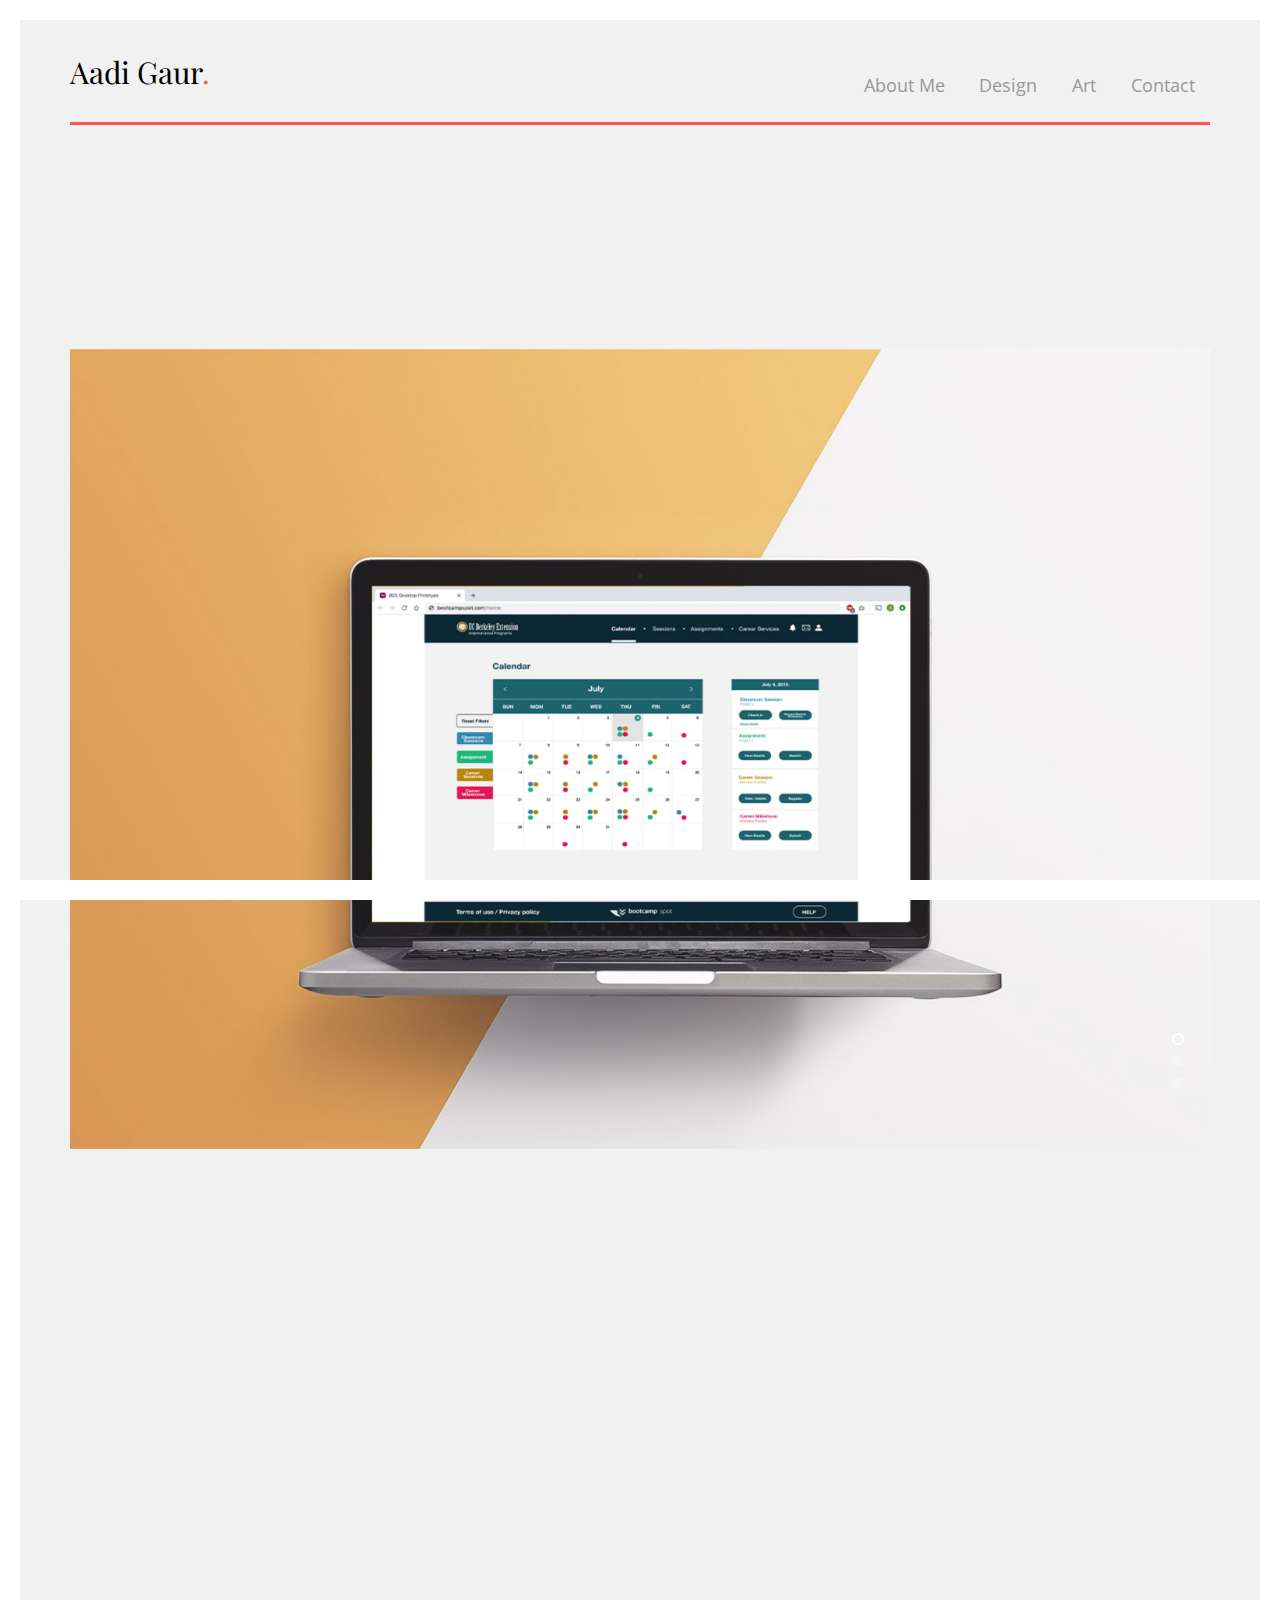
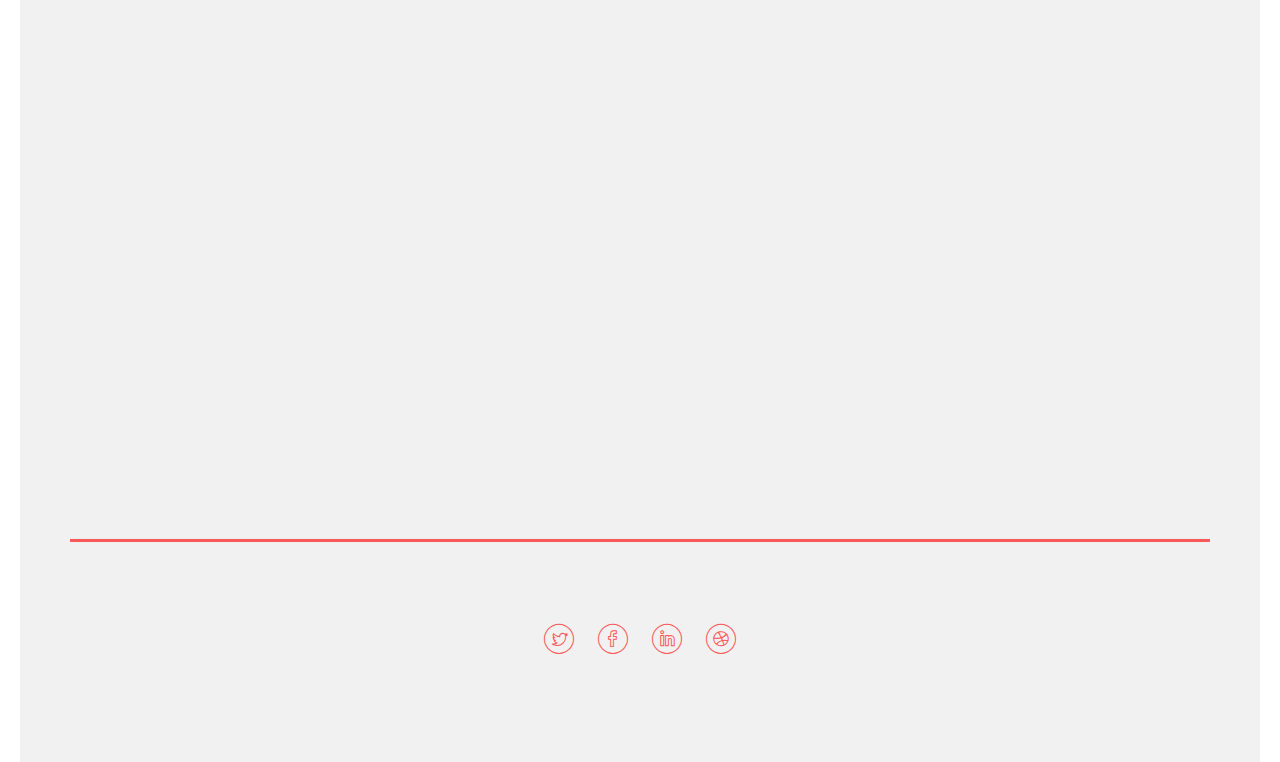
<file: index.html>
<!DOCTYPE HTML>
<html>
	<head>
	<meta charset="utf-8">
	<meta http-equiv="X-UA-Compatible" content="IE=edge">
	<title>Aadi Gaur</title>



  	<!-- Facebook and Twitter integration -->
	<meta property="og:title" content=""/>
	<meta property="og:image" content=""/>
	<meta property="og:url" content=""/>
	<meta property="og:site_name" content=""/>
	<meta property="og:description" content=""/>
	<meta name="twitter:title" content="" />
	<meta name="twitter:image" content="" />
	<meta name="twitter:url" content="" />
	<meta name="twitter:card" content="" />

	<link href="https://fonts.googleapis.com/css?family=Open+Sans|Playfair+Display" rel="stylesheet">
	
	<!-- Animate.css -->
	<link rel="stylesheet" href="css/animate.css">
	<!-- Icomoon Icon Fonts-->
	<link rel="stylesheet" href="css/icomoon.css">
	<!-- Bootstrap  -->
	<link rel="stylesheet" href="css/bootstrap.css">

	<!-- Flexslider  -->
	<link rel="stylesheet" href="css/flexslider.css">

	<!-- Theme style  -->
	<link rel="stylesheet" href="css/style.css">

	<!-- Modernizr JS -->
	<script src="js/modernizr-2.6.2.min.js"></script>
	<!-- FOR IE9 below -->
	<!--[if lt IE 9]>
	<script src="js/respond.min.js"></script>
	<![endif]-->

	</head>
	<body>
		
	<div class="fh5co-loader"></div>
	
	<div id="page">
	<nav class="fh5co-nav" role="navigation">
		<div class="container">
			<div class="top-menu">
				<div class="row">
					<div class="col-sm-2">
						<div id="fh5co-logo"><a href="index.html"> Aadi Gaur<span>.</span></a></div>
					</div>
					<div class="col-sm-10 text-right menu-1">
						<ul>
							<li><a href="#">About Me</a></li>
							<li class="has-dropdown"><a href="#">Design</a>
								<ul class="dropdown">
									<li><a href="single.html">Bootcampspot</a></li>
									<li><a href="#">JustLearn</a></li>
									<li><a href="#">Wander</a></li>
									<li><a href="#">Almanac</a></li>
								</ul>
							</li>
							<li class="has-dropdown"><a href="#">Art</a>
								<ul class="dropdown">
									<li><a href="#">Photography</a></li>
									<li><a href="#">Paintings</a></li>
									<li><a href="#">Installations</a></li>
								</ul>
							</li>
							<li><a href="contact.html">Contact</a></li>

						</ul>
					</div>
					<div class="col-md-12 ">
							<div class="block_1"></div> <hr />
						</div>
				</div>
				
			</div>
		</div>

	</nav>
	<div class="container">
		<div id="fh5co-intro">
			<div class="row animate-box">
				<div class="text-center">
					<h2>  Art &amp; Design. </h2>
				</div>
			</div>
		</div>
		<aside id="fh5co-hero">
			<div class="flexslider">
				<ul class="slides">
			   	<li style="background-image: url(images/BCSmockup.jpg);">
			   		<div class="overlay"></div>
			   		<div class="container-fluid">
			   			<div class="row">
				   			<div class="col-md-6 col-xs-8 col-md-offset-1 slider-text">
				   				<div class="slider-text-inner">
				   					<h1><a href="#">Bootcampspot Redesign</a></h1>
										<h2><a href="https://docs.google.com/presentation/d/1BzuN_a8VWPshOJ6kkffMKC19wnbD497MJ1AArWHCSnc/edit?usp=sharing" target="_blank">A UX & Product Design Casestudy</a></h2>
				   				</div>
				   			</div>
				   		</div>
			   		</div>
			   	</li>
			   	<li style="background-image: url(images/Justlearnmockup.jpg);">
			   		<div class="overlay"></div>
			   		<div class="container-fluid">
			   			<div class="row">
				   			<div class="col-md-6 col-xs-8 col-md-offset-1 slider-text">
				   				<div class="slider-text-inner">
				   					<h1><a href="#">JustLearn</a></h1>
										<h2> <a href="#" target="_blank">Designing For Ed-Tech</a></h2>
				   				</div>
				   			</div>
				   		</div>
			   		</div>
			   	</li>
			   	<li style="background-image: url(images/Almanaciphonemockup.jpg);">
			   		<div class="overlay"></div>
			   		<div class="container-fluid">
			   			<div class="row">
				   			<div class="col-md-6 col-xs-8 col-md-offset-1 slider-text">
				   				<div class="slider-text-inner">
				   					<h1><a href="#">Alamanac</a></h1>
									   <h2> <a href="https://drive.google.com/file/d/1tpIsqV2Mc-qP11MjLuv9_zhuo0jzW4GK/view?usp=sharing" target="_blank">Designing An A.R. Experience</a></h2>
									</div>
				   			</div>
				   		</div>
			   		</div>
			   	</li>
			   	
			  	</ul>
		  	</div>
		</aside>
		<div id="fh5co-portfolio">
			<div class="row nopadding">
				<div class="col-md-6 padding-right">
					<div class="row">
						<div class="col-md-12 animate-box">
							<a href="single.html" class="portfolio-grid">
								<img src="images/BCSmockup.jpg" class="img-responsive" alt="Free HTML5 Bootstrap Template by FreeHTML5.co">
								<div class="desc">
									<h3>Bootcampspot Redesign</h3>
									<span>A UX & Product Design Casestudy</span>
								</div>
							</a>
						</div>
						<div class="col-md-12 animate-box">

							<a href="#" class="portfolio-grid">
								<img src="images/Justlearnmockup.jpg" class="img-responsive" alt="Free HTML5 Bootstrap Template by FreeHTML5.co">
								<div class="desc">
									<h3>JustLearn Web App</h3>
									<span>Designing For Ed-Tech</span>
								</div>
							</a>
						</div>
						
						
					</div>
				</div>

				<div class="col-md-6 padding-left">
					<div class="row">
						<div class="col-md-12 animate-box">
							<a href="#" class="portfolio-grid">
								<img src="images/Wandermockup.jpg" class="img-responsive" alt="Free HTML5 Bootstrap Template by FreeHTML5.co">
								<div class="desc">
									<h3>Wander</h3>
									<span>Designing A Travel App</span>
								</div>
							</a>
						</div>
						<div class="col-md-12 animate-box">
								<a href="#" class="portfolio-grid">
									<img src="images/Almanaciphonemockup.jpg" class="img-responsive" alt="Free HTML5 Bootstrap Template by FreeHTML5.co">
									<div class="desc">
										<h3>Almanac</h3>
										<span>Designing An A.R. Experience</span>
									</div>
								</a>
						</div>
						

					</div>
				</div>
			</div>
		</div>
	</div><!-- END container -->

	<div class="container">
		<footer id="fh5co-footer" role="contentinfo">
			<div class="row">
				<div class="col-md-12 ">
						<div class="block_1"></div> <hr />
					</div>
				

			</div>

			<div class="row copyright">
				<div class="col-md-12 text-center">
					<p>
						<ul class="fh5co-social-icons">
							<li><a href="#"><i class="icon-twitter"></i></a></li>
							<li><a href="#"><i class="icon-facebook"></i></a></li>
							<li><a href="#"><i class="icon-linkedin"></i></a></li>
							<li><a href="#"><i class="icon-dribbble"></i></a></li>
						</ul>
					</p>
				</div>
			</div>
		</footer>
	</div><!-- END container -->
	</div>

	<div class="gototop js-top">
		<a href="#" class="js-gotop"><i class="icon-arrow-up2"></i></a>
	</div>
	
	<!-- jQuery -->
	<script src="js/jquery.min.js"></script>
	<!-- jQuery Easing -->
	<script src="js/jquery.easing.1.3.js"></script>
	<!-- Bootstrap -->
	<script src="js/bootstrap.min.js"></script>
	<!-- Waypoints -->
	<script src="js/jquery.waypoints.min.js"></script>
	<!-- Flexslider -->
	<script src="js/jquery.flexslider-min.js"></script>
	<!-- Sticky Kit -->
	<script src="js/sticky-kit.min.js"></script>
	<!-- Main -->
	<script src="js/main.js"></script>

	</body>
</html>
</file>
<file: css/icomoon.css>
@font-face {
  font-family: 'icomoon';
  src:  url('fonts/icomoon.eot?5j2n32');
  src:  url('fonts/icomoon.eot?5j2n32#iefix') format('embedded-opentype'),
    url('fonts/icomoon.ttf?5j2n32') format('truetype'),
    url('fonts/icomoon.woff?5j2n32') format('woff'),
    url('fonts/icomoon.svg?5j2n32#icomoon') format('svg');
  font-weight: normal;
  font-style: normal;
}

[class^="icon-"], [class*=" icon-"] {
  /* use !important to prevent issues with browser extensions that change fonts */
  font-family: 'icomoon' !important;
  speak: none;
  font-style: normal;
  font-weight: normal;
  font-variant: normal;
  text-transform: none;
  line-height: 1;

  /* Better Font Rendering =========== */
  -webkit-font-smoothing: antialiased;
  -moz-osx-font-smoothing: grayscale;
}

.icon-eye2:before {
  content: "\e064";
}
.icon-paper-clip:before {
  content: "\e065";
}
.icon-mail5:before {
  content: "\e066";
}
.icon-toggle:before {
  content: "\e067";
}
.icon-layout:before {
  content: "\e068";
}
.icon-link2:before {
  content: "\e069";
}
.icon-bell2:before {
  content: "\e06a";
}
.icon-lock3:before {
  content: "\e06b";
}
.icon-unlock:before {
  content: "\e06c";
}
.icon-ribbon2:before {
  content: "\e06d";
}
.icon-image2:before {
  content: "\e06e";
}
.icon-signal:before {
  content: "\e06f";
}
.icon-target3:before {
  content: "\e070";
}
.icon-clipboard3:before {
  content: "\e071";
}
.icon-clock3:before {
  content: "\e072";
}
.icon-watch:before {
  content: "\e073";
}
.icon-air-play:before {
  content: "\e074";
}
.icon-camera3:before {
  content: "\e075";
}
.icon-video2:before {
  content: "\e076";
}
.icon-disc:before {
  content: "\e077";
}
.icon-printer3:before {
  content: "\e078";
}
.icon-monitor:before {
  content: "\e079";
}
.icon-server:before {
  content: "\e07a";
}
.icon-cog2:before {
  content: "\e07b";
}
.icon-heart3:before {
  content: "\e07c";
}
.icon-paragraph:before {
  content: "\e07d";
}
.icon-align-justify:before {
  content: "\e07e";
}
.icon-align-left:before {
  content: "\e07f";
}
.icon-align-center:before {
  content: "\e080";
}
.icon-align-right:before {
  content: "\e081";
}
.icon-book2:before {
  content: "\e082";
}
.icon-layers2:before {
  content: "\e083";
}
.icon-stack2:before {
  content: "\e084";
}
.icon-stack-2:before {
  content: "\e085";
}
.icon-paper:before {
  content: "\e086";
}
.icon-paper-stack:before {
  content: "\e087";
}
.icon-search3:before {
  content: "\e088";
}
.icon-zoom-in2:before {
  content: "\e089";
}
.icon-zoom-out2:before {
  content: "\e08a";
}
.icon-reply2:before {
  content: "\e08b";
}
.icon-circle-plus:before {
  content: "\e08c";
}
.icon-circle-minus:before {
  content: "\e08d";
}
.icon-circle-check:before {
  content: "\e08e";
}
.icon-circle-cross:before {
  content: "\e08f";
}
.icon-square-plus:before {
  content: "\e090";
}
.icon-square-minus:before {
  content: "\e091";
}
.icon-square-check:before {
  content: "\e092";
}
.icon-square-cross:before {
  content: "\e093";
}
.icon-microphone:before {
  content: "\e094";
}
.icon-record:before {
  content: "\e095";
}
.icon-skip-back:before {
  content: "\e096";
}
.icon-rewind:before {
  content: "\e097";
}
.icon-play4:before {
  content: "\e098";
}
.icon-pause3:before {
  content: "\e099";
}
.icon-stop3:before {
  content: "\e09a";
}
.icon-fast-forward:before {
  content: "\e09b";
}
.icon-skip-forward:before {
  content: "\e09c";
}
.icon-shuffle2:before {
  content: "\e09d";
}
.icon-repeat:before {
  content: "\e09e";
}
.icon-folder2:before {
  content: "\e09f";
}
.icon-umbrella:before {
  content: "\e0a0";
}
.icon-moon:before {
  content: "\e0a1";
}
.icon-thermometer:before {
  content: "\e0a2";
}
.icon-drop:before {
  content: "\e0a3";
}
.icon-sun2:before {
  content: "\e0a4";
}
.icon-cloud3:before {
  content: "\e0a5";
}
.icon-cloud-upload2:before {
  content: "\e0a6";
}
.icon-cloud-download2:before {
  content: "\e0a7";
}
.icon-upload4:before {
  content: "\e0a8";
}
.icon-download4:before {
  content: "\e0a9";
}
.icon-location3:before {
  content: "\e0aa";
}
.icon-location-2:before {
  content: "\e0ab";
}
.icon-map3:before {
  content: "\e0ac";
}
.icon-battery:before {
  content: "\e0ad";
}
.icon-head:before {
  content: "\e0ae";
}
.icon-briefcase3:before {
  content: "\e0af";
}
.icon-speech-bubble:before {
  content: "\e0b0";
}
.icon-anchor2:before {
  content: "\e0b1";
}
.icon-globe2:before {
  content: "\e0b2";
}
.icon-box:before {
  content: "\e0b3";
}
.icon-reload:before {
  content: "\e0b4";
}
.icon-share3:before {
  content: "\e0b5";
}
.icon-marquee:before {
  content: "\e0b6";
}
.icon-marquee-plus:before {
  content: "\e0b7";
}
.icon-marquee-minus:before {
  content: "\e0b8";
}
.icon-tag:before {
  content: "\e0b9";
}
.icon-power2:before {
  content: "\e0ba";
}
.icon-command2:before {
  content: "\e0bb";
}
.icon-alt:before {
  content: "\e0bc";
}
.icon-esc:before {
  content: "\e0bd";
}
.icon-bar-graph:before {
  content: "\e0be";
}
.icon-bar-graph-2:before {
  content: "\e0bf";
}
.icon-pie-graph:before {
  content: "\e0c0";
}
.icon-star:before {
  content: "\e0c1";
}
.icon-arrow-left3:before {
  content: "\e0c2";
}
.icon-arrow-right3:before {
  content: "\e0c3";
}
.icon-arrow-up3:before {
  content: "\e0c4";
}
.icon-arrow-down3:before {
  content: "\e0c5";
}
.icon-volume:before {
  content: "\e0c6";
}
.icon-mute:before {
  content: "\e0c7";
}
.icon-content-right:before {
  content: "\e100";
}
.icon-content-left:before {
  content: "\e101";
}
.icon-grid2:before {
  content: "\e102";
}
.icon-grid-2:before {
  content: "\e103";
}
.icon-columns:before {
  content: "\e104";
}
.icon-loader:before {
  content: "\e105";
}
.icon-bag:before {
  content: "\e106";
}
.icon-ban:before {
  content: "\e107";
}
.icon-flag3:before {
  content: "\e108";
}
.icon-trash:before {
  content: "\e109";
}
.icon-expand2:before {
  content: "\e110";
}
.icon-contract:before {
  content: "\e111";
}
.icon-maximize:before {
  content: "\e112";
}
.icon-minimize:before {
  content: "\e113";
}
.icon-plus2:before {
  content: "\e114";
}
.icon-minus2:before {
  content: "\e115";
}
.icon-check:before {
  content: "\e116";
}
.icon-cross2:before {
  content: "\e117";
}
.icon-move:before {
  content: "\e118";
}
.icon-delete:before {
  content: "\e119";
}
.icon-menu5:before {
  content: "\e120";
}
.icon-archive:before {
  content: "\e121";
}
.icon-inbox:before {
  content: "\e122";
}
.icon-outbox:before {
  content: "\e123";
}
.icon-file:before {
  content: "\e124";
}
.icon-file-add:before {
  content: "\e125";
}
.icon-file-subtract:before {
  content: "\e126";
}
.icon-help:before {
  content: "\e127";
}
.icon-open:before {
  content: "\e128";
}
.icon-ellipsis:before {
  content: "\e129";
}
.icon-heart4:before {
  content: "\e900";
}
.icon-cloud4:before {
  content: "\e901";
}
.icon-star2:before {
  content: "\e902";
}
.icon-tv2:before {
  content: "\e903";
}
.icon-sound:before {
  content: "\e904";
}
.icon-video3:before {
  content: "\e905";
}
.icon-trash2:before {
  content: "\e906";
}
.icon-user2:before {
  content: "\e907";
}
.icon-key3:before {
  content: "\e908";
}
.icon-search4:before {
  content: "\e909";
}
.icon-settings:before {
  content: "\e90a";
}
.icon-camera4:before {
  content: "\e90b";
}
.icon-tag2:before {
  content: "\e90c";
}
.icon-lock4:before {
  content: "\e90d";
}
.icon-bulb:before {
  content: "\e90e";
}
.icon-pen2:before {
  content: "\e90f";
}
.icon-diamond:before {
  content: "\e910";
}
.icon-display2:before {
  content: "\e911";
}
.icon-location4:before {
  content: "\e912";
}
.icon-eye3:before {
  content: "\e913";
}
.icon-bubble3:before {
  content: "\e914";
}
.icon-stack3:before {
  content: "\e915";
}
.icon-cup:before {
  content: "\e916";
}
.icon-phone3:before {
  content: "\e917";
}
.icon-news:before {
  content: "\e918";
}
.icon-mail6:before {
  content: "\e919";
}
.icon-like:before {
  content: "\e91a";
}
.icon-photo:before {
  content: "\e91b";
}
.icon-note:before {
  content: "\e91c";
}
.icon-clock4:before {
  content: "\e91d";
}
.icon-paperplane:before {
  content: "\e91e";
}
.icon-params:before {
  content: "\e91f";
}
.icon-banknote:before {
  content: "\e920";
}
.icon-data:before {
  content: "\e921";
}
.icon-music2:before {
  content: "\e922";
}
.icon-megaphone2:before {
  content: "\e923";
}
.icon-study:before {
  content: "\e924";
}
.icon-lab2:before {
  content: "\e925";
}
.icon-food:before {
  content: "\e926";
}
.icon-t-shirt:before {
  content: "\e927";
}
.icon-fire2:before {
  content: "\e928";
}
.icon-clip:before {
  content: "\e929";
}
.icon-shop:before {
  content: "\e92a";
}
.icon-calendar3:before {
  content: "\e92b";
}
.icon-wallet2:before {
  content: "\e92c";
}
.icon-vynil:before {
  content: "\e92d";
}
.icon-truck2:before {
  content: "\e92e";
}
.icon-world:before {
  content: "\e92f";
}
.icon-mobile:before {
  content: "\e000";
}
.icon-laptop:before {
  content: "\e001";
}
.icon-desktop:before {
  content: "\e002";
}
.icon-tablet:before {
  content: "\e003";
}
.icon-phone:before {
  content: "\e004";
}
.icon-document:before {
  content: "\e005";
}
.icon-documents:before {
  content: "\e006";
}
.icon-search:before {
  content: "\e007";
}
.icon-clipboard:before {
  content: "\e008";
}
.icon-newspaper:before {
  content: "\e009";
}
.icon-notebook:before {
  content: "\e00a";
}
.icon-book-open:before {
  content: "\e00b";
}
.icon-browser:before {
  content: "\e00c";
}
.icon-calendar:before {
  content: "\e00d";
}
.icon-presentation:before {
  content: "\e00e";
}
.icon-picture:before {
  content: "\e00f";
}
.icon-pictures:before {
  content: "\e010";
}
.icon-video:before {
  content: "\e011";
}
.icon-camera:before {
  content: "\e012";
}
.icon-printer:before {
  content: "\e013";
}
.icon-toolbox:before {
  content: "\e014";
}
.icon-briefcase:before {
  content: "\e015";
}
.icon-wallet:before {
  content: "\e016";
}
.icon-gift:before {
  content: "\e017";
}
.icon-bargraph:before {
  content: "\e018";
}
.icon-grid:before {
  content: "\e019";
}
.icon-expand:before {
  content: "\e01a";
}
.icon-focus:before {
  content: "\e01b";
}
.icon-edit:before {
  content: "\e01c";
}
.icon-adjustments:before {
  content: "\e01d";
}
.icon-ribbon:before {
  content: "\e01e";
}
.icon-hourglass:before {
  content: "\e01f";
}
.icon-lock:before {
  content: "\e020";
}
.icon-megaphone:before {
  content: "\e021";
}
.icon-shield:before {
  content: "\e022";
}
.icon-trophy:before {
  content: "\e023";
}
.icon-flag:before {
  content: "\e024";
}
.icon-map:before {
  content: "\e025";
}
.icon-puzzle:before {
  content: "\e026";
}
.icon-basket:before {
  content: "\e027";
}
.icon-envelope:before {
  content: "\e028";
}
.icon-streetsign:before {
  content: "\e029";
}
.icon-telescope:before {
  content: "\e02a";
}
.icon-gears:before {
  content: "\e02b";
}
.icon-key:before {
  content: "\e02c";
}
.icon-paperclip:before {
  content: "\e02d";
}
.icon-attachment:before {
  content: "\e02e";
}
.icon-pricetags:before {
  content: "\e02f";
}
.icon-lightbulb:before {
  content: "\e030";
}
.icon-layers:before {
  content: "\e031";
}
.icon-pencil:before {
  content: "\e032";
}
.icon-tools:before {
  content: "\e033";
}
.icon-tools-2:before {
  content: "\e034";
}
.icon-scissors:before {
  content: "\e035";
}
.icon-paintbrush:before {
  content: "\e036";
}
.icon-magnifying-glass:before {
  content: "\e037";
}
.icon-circle-compass:before {
  content: "\e038";
}
.icon-linegraph:before {
  content: "\e039";
}
.icon-mic:before {
  content: "\e03a";
}
.icon-strategy:before {
  content: "\e03b";
}
.icon-beaker:before {
  content: "\e03c";
}
.icon-caution:before {
  content: "\e03d";
}
.icon-recycle:before {
  content: "\e03e";
}
.icon-anchor:before {
  content: "\e03f";
}
.icon-profile-male:before {
  content: "\e040";
}
.icon-profile-female:before {
  content: "\e041";
}
.icon-bike:before {
  content: "\e042";
}
.icon-wine:before {
  content: "\e043";
}
.icon-hotairballoon:before {
  content: "\e044";
}
.icon-globe:before {
  content: "\e045";
}
.icon-genius:before {
  content: "\e046";
}
.icon-map-pin:before {
  content: "\e047";
}
.icon-dial:before {
  content: "\e048";
}
.icon-chat:before {
  content: "\e049";
}
.icon-heart:before {
  content: "\e04a";
}
.icon-cloud:before {
  content: "\e04b";
}
.icon-upload:before {
  content: "\e04c";
}
.icon-download:before {
  content: "\e04d";
}
.icon-target:before {
  content: "\e04e";
}
.icon-hazardous:before {
  content: "\e04f";
}
.icon-piechart:before {
  content: "\e050";
}
.icon-speedometer:before {
  content: "\e051";
}
.icon-global:before {
  content: "\e052";
}
.icon-compass:before {
  content: "\e053";
}
.icon-lifesaver:before {
  content: "\e054";
}
.icon-clock:before {
  content: "\e055";
}
.icon-aperture:before {
  content: "\e056";
}
.icon-quote:before {
  content: "\e057";
}
.icon-scope:before {
  content: "\e058";
}
.icon-alarmclock:before {
  content: "\e059";
}
.icon-refresh:before {
  content: "\e05a";
}
.icon-happy:before {
  content: "\e05b";
}
.icon-sad:before {
  content: "\e05c";
}
.icon-facebook:before {
  content: "\e05d";
}
.icon-twitter:before {
  content: "\e05e";
}
.icon-googleplus:before {
  content: "\e05f";
}
.icon-rss:before {
  content: "\e060";
}
.icon-tumblr:before {
  content: "\e061";
}
.icon-linkedin:before {
  content: "\e062";
}
.icon-dribbble:before {
  content: "\e063";
}
.icon-home:before {
  content: "\e930";
}
.icon-home2:before {
  content: "\e931";
}
.icon-home3:before {
  content: "\e932";
}
.icon-office:before {
  content: "\e933";
}
.icon-newspaper2:before {
  content: "\e934";
}
.icon-pencil2:before {
  content: "\e935";
}
.icon-pencil22:before {
  content: "\e936";
}
.icon-quill:before {
  content: "\e937";
}
.icon-pen:before {
  content: "\e938";
}
.icon-blog:before {
  content: "\e939";
}
.icon-eyedropper:before {
  content: "\e93a";
}
.icon-droplet:before {
  content: "\e93b";
}
.icon-paint-format:before {
  content: "\e93c";
}
.icon-image:before {
  content: "\e93d";
}
.icon-images:before {
  content: "\e93e";
}
.icon-camera2:before {
  content: "\e93f";
}
.icon-headphones:before {
  content: "\e940";
}
.icon-music:before {
  content: "\e941";
}
.icon-play:before {
  content: "\e942";
}
.icon-film:before {
  content: "\e943";
}
.icon-video-camera:before {
  content: "\e944";
}
.icon-dice:before {
  content: "\e945";
}
.icon-pacman:before {
  content: "\e946";
}
.icon-spades:before {
  content: "\e947";
}
.icon-clubs:before {
  content: "\e948";
}
.icon-diamonds:before {
  content: "\e949";
}
.icon-bullhorn:before {
  content: "\e94a";
}
.icon-connection:before {
  content: "\e94b";
}
.icon-podcast:before {
  content: "\e94c";
}
.icon-feed:before {
  content: "\e94d";
}
.icon-mic2:before {
  content: "\e94e";
}
.icon-book:before {
  content: "\e94f";
}
.icon-books:before {
  content: "\e950";
}
.icon-library:before {
  content: "\e951";
}
.icon-file-text:before {
  content: "\e952";
}
.icon-profile:before {
  content: "\e953";
}
.icon-file-empty:before {
  content: "\e954";
}
.icon-files-empty:before {
  content: "\e955";
}
.icon-file-text2:before {
  content: "\e956";
}
.icon-file-picture:before {
  content: "\e957";
}
.icon-file-music:before {
  content: "\e958";
}
.icon-file-play:before {
  content: "\e959";
}
.icon-file-video:before {
  content: "\e95a";
}
.icon-file-zip:before {
  content: "\e95b";
}
.icon-copy:before {
  content: "\e95c";
}
.icon-paste:before {
  content: "\e95d";
}
.icon-stack:before {
  content: "\e95e";
}
.icon-folder:before {
  content: "\e95f";
}
.icon-folder-open:before {
  content: "\e960";
}
.icon-folder-plus:before {
  content: "\e961";
}
.icon-folder-minus:before {
  content: "\e962";
}
.icon-folder-download:before {
  content: "\e963";
}
.icon-folder-upload:before {
  content: "\e964";
}
.icon-price-tag:before {
  content: "\e965";
}
.icon-price-tags:before {
  content: "\e966";
}
.icon-barcode:before {
  content: "\e967";
}
.icon-qrcode:before {
  content: "\e968";
}
.icon-ticket:before {
  content: "\e969";
}
.icon-cart:before {
  content: "\e96a";
}
.icon-coin-dollar:before {
  content: "\e96b";
}
.icon-coin-euro:before {
  content: "\e96c";
}
.icon-coin-pound:before {
  content: "\e96d";
}
.icon-coin-yen:before {
  content: "\e96e";
}
.icon-credit-card:before {
  content: "\e96f";
}
.icon-calculator:before {
  content: "\e970";
}
.icon-lifebuoy:before {
  content: "\e971";
}
.icon-phone2:before {
  content: "\e972";
}
.icon-phone-hang-up:before {
  content: "\e973";
}
.icon-address-book:before {
  content: "\e974";
}
.icon-envelop:before {
  content: "\e975";
}
.icon-pushpin:before {
  content: "\e976";
}
.icon-location:before {
  content: "\e977";
}
.icon-location2:before {
  content: "\e978";
}
.icon-compass2:before {
  content: "\e979";
}
.icon-compass22:before {
  content: "\e97a";
}
.icon-map2:before {
  content: "\e97b";
}
.icon-map22:before {
  content: "\e97c";
}
.icon-history:before {
  content: "\e97d";
}
.icon-clock2:before {
  content: "\e97e";
}
.icon-clock22:before {
  content: "\e97f";
}
.icon-alarm:before {
  content: "\e980";
}
.icon-bell:before {
  content: "\e981";
}
.icon-stopwatch:before {
  content: "\e982";
}
.icon-calendar2:before {
  content: "\e983";
}
.icon-printer2:before {
  content: "\e984";
}
.icon-keyboard:before {
  content: "\e985";
}
.icon-display:before {
  content: "\e986";
}
.icon-laptop2:before {
  content: "\e987";
}
.icon-mobile2:before {
  content: "\e988";
}
.icon-mobile22:before {
  content: "\e989";
}
.icon-tablet2:before {
  content: "\e98a";
}
.icon-tv:before {
  content: "\e98b";
}
.icon-drawer:before {
  content: "\e98c";
}
.icon-drawer2:before {
  content: "\e98d";
}
.icon-box-add:before {
  content: "\e98e";
}
.icon-box-remove:before {
  content: "\e98f";
}
.icon-download3:before {
  content: "\e990";
}
.icon-upload2:before {
  content: "\e991";
}
.icon-floppy-disk:before {
  content: "\e992";
}
.icon-drive:before {
  content: "\e993";
}
.icon-database:before {
  content: "\e994";
}
.icon-undo:before {
  content: "\e995";
}
.icon-redo:before {
  content: "\e996";
}
.icon-undo2:before {
  content: "\e997";
}
.icon-redo2:before {
  content: "\e998";
}
.icon-forward:before {
  content: "\e999";
}
.icon-reply:before {
  content: "\e99a";
}
.icon-bubble:before {
  content: "\e99b";
}
.icon-bubbles:before {
  content: "\e99c";
}
.icon-bubbles2:before {
  content: "\e99d";
}
.icon-bubble2:before {
  content: "\e99e";
}
.icon-bubbles3:before {
  content: "\e99f";
}
.icon-bubbles4:before {
  content: "\e9a0";
}
.icon-user:before {
  content: "\e9a1";
}
.icon-users:before {
  content: "\e9a2";
}
.icon-user-plus:before {
  content: "\e9a3";
}
.icon-user-minus:before {
  content: "\e9a4";
}
.icon-user-check:before {
  content: "\e9a5";
}
.icon-user-tie:before {
  content: "\e9a6";
}
.icon-quotes-left:before {
  content: "\e9a7";
}
.icon-quotes-right:before {
  content: "\e9a8";
}
.icon-hour-glass:before {
  content: "\e9a9";
}
.icon-spinner:before {
  content: "\e9aa";
}
.icon-spinner2:before {
  content: "\e9ab";
}
.icon-spinner3:before {
  content: "\e9ac";
}
.icon-spinner4:before {
  content: "\e9ad";
}
.icon-spinner5:before {
  content: "\e9ae";
}
.icon-spinner6:before {
  content: "\e9af";
}
.icon-spinner7:before {
  content: "\e9b0";
}
.icon-spinner8:before {
  content: "\e9b1";
}
.icon-spinner9:before {
  content: "\e9b2";
}
.icon-spinner10:before {
  content: "\e9b3";
}
.icon-spinner11:before {
  content: "\e9b4";
}
.icon-binoculars:before {
  content: "\e9b5";
}
.icon-search2:before {
  content: "\e9b6";
}
.icon-zoom-in:before {
  content: "\e9b7";
}
.icon-zoom-out:before {
  content: "\e9b8";
}
.icon-enlarge:before {
  content: "\e9b9";
}
.icon-shrink:before {
  content: "\e9ba";
}
.icon-enlarge2:before {
  content: "\e9bb";
}
.icon-shrink2:before {
  content: "\e9bc";
}
.icon-key2:before {
  content: "\e9bd";
}
.icon-key22:before {
  content: "\e9be";
}
.icon-lock2:before {
  content: "\e9bf";
}
.icon-unlocked:before {
  content: "\e9c0";
}
.icon-wrench:before {
  content: "\e9c1";
}
.icon-equalizer:before {
  content: "\e9c2";
}
.icon-equalizer2:before {
  content: "\e9c3";
}
.icon-cog:before {
  content: "\e9c4";
}
.icon-cogs:before {
  content: "\e9c5";
}
.icon-hammer:before {
  content: "\e9c6";
}
.icon-magic-wand:before {
  content: "\e9c7";
}
.icon-aid-kit:before {
  content: "\e9c8";
}
.icon-bug:before {
  content: "\e9c9";
}
.icon-pie-chart:before {
  content: "\e9ca";
}
.icon-stats-dots:before {
  content: "\e9cb";
}
.icon-stats-bars:before {
  content: "\e9cc";
}
.icon-stats-bars2:before {
  content: "\e9cd";
}
.icon-trophy2:before {
  content: "\e9ce";
}
.icon-gift2:before {
  content: "\e9cf";
}
.icon-glass:before {
  content: "\e9d0";
}
.icon-glass2:before {
  content: "\e9d1";
}
.icon-mug:before {
  content: "\e9d2";
}
.icon-spoon-knife:before {
  content: "\e9d3";
}
.icon-leaf:before {
  content: "\e9d4";
}
.icon-rocket:before {
  content: "\e9d5";
}
.icon-meter:before {
  content: "\e9d6";
}
.icon-meter2:before {
  content: "\e9d7";
}
.icon-hammer2:before {
  content: "\e9d8";
}
.icon-fire:before {
  content: "\e9d9";
}
.icon-lab:before {
  content: "\e9da";
}
.icon-magnet:before {
  content: "\e9db";
}
.icon-bin:before {
  content: "\e9dc";
}
.icon-bin2:before {
  content: "\e9dd";
}
.icon-briefcase2:before {
  content: "\e9de";
}
.icon-airplane:before {
  content: "\e9df";
}
.icon-truck:before {
  content: "\e9e0";
}
.icon-road:before {
  content: "\e9e1";
}
.icon-accessibility:before {
  content: "\e9e2";
}
.icon-target2:before {
  content: "\e9e3";
}
.icon-shield2:before {
  content: "\e9e4";
}
.icon-power:before {
  content: "\e9e5";
}
.icon-switch:before {
  content: "\e9e6";
}
.icon-power-cord:before {
  content: "\e9e7";
}
.icon-clipboard2:before {
  content: "\e9e8";
}
.icon-list-numbered:before {
  content: "\e9e9";
}
.icon-list:before {
  content: "\e9ea";
}
.icon-list2:before {
  content: "\e9eb";
}
.icon-tree:before {
  content: "\e9ec";
}
.icon-menu:before {
  content: "\e9ed";
}
.icon-menu2:before {
  content: "\e9ee";
}
.icon-menu3:before {
  content: "\e9ef";
}
.icon-menu4:before {
  content: "\e9f0";
}
.icon-cloud2:before {
  content: "\e9f1";
}
.icon-cloud-download:before {
  content: "\e9f2";
}
.icon-cloud-upload:before {
  content: "\e9f3";
}
.icon-cloud-check:before {
  content: "\e9f4";
}
.icon-download2:before {
  content: "\e9f5";
}
.icon-upload22:before {
  content: "\e9f6";
}
.icon-download32:before {
  content: "\e9f7";
}
.icon-upload3:before {
  content: "\e9f8";
}
.icon-sphere:before {
  content: "\e9f9";
}
.icon-earth:before {
  content: "\e9fa";
}
.icon-link:before {
  content: "\e9fb";
}
.icon-flag2:before {
  content: "\e9fc";
}
.icon-attachment2:before {
  content: "\e9fd";
}
.icon-eye:before {
  content: "\e9fe";
}
.icon-eye-plus:before {
  content: "\e9ff";
}
.icon-eye-minus:before {
  content: "\ea00";
}
.icon-eye-blocked:before {
  content: "\ea01";
}
.icon-bookmark:before {
  content: "\ea02";
}
.icon-bookmarks:before {
  content: "\ea03";
}
.icon-sun:before {
  content: "\ea04";
}
.icon-contrast:before {
  content: "\ea05";
}
.icon-brightness-contrast:before {
  content: "\ea06";
}
.icon-star-empty:before {
  content: "\ea07";
}
.icon-star-half:before {
  content: "\ea08";
}
.icon-star-full:before {
  content: "\ea09";
}
.icon-heart2:before {
  content: "\ea0a";
}
.icon-heart-broken:before {
  content: "\ea0b";
}
.icon-man:before {
  content: "\ea0c";
}
.icon-woman:before {
  content: "\ea0d";
}
.icon-man-woman:before {
  content: "\ea0e";
}
.icon-happy3:before {
  content: "\ea0f";
}
.icon-happy2:before {
  content: "\ea10";
}
.icon-smile:before {
  content: "\ea11";
}
.icon-smile2:before {
  content: "\ea12";
}
.icon-tongue:before {
  content: "\ea13";
}
.icon-tongue2:before {
  content: "\ea14";
}
.icon-sad2:before {
  content: "\ea15";
}
.icon-sad22:before {
  content: "\ea16";
}
.icon-wink:before {
  content: "\ea17";
}
.icon-wink2:before {
  content: "\ea18";
}
.icon-grin:before {
  content: "\ea19";
}
.icon-grin2:before {
  content: "\ea1a";
}
.icon-cool:before {
  content: "\ea1b";
}
.icon-cool2:before {
  content: "\ea1c";
}
.icon-angry:before {
  content: "\ea1d";
}
.icon-angry2:before {
  content: "\ea1e";
}
.icon-evil:before {
  content: "\ea1f";
}
.icon-evil2:before {
  content: "\ea20";
}
.icon-shocked:before {
  content: "\ea21";
}
.icon-shocked2:before {
  content: "\ea22";
}
.icon-baffled:before {
  content: "\ea23";
}
.icon-baffled2:before {
  content: "\ea24";
}
.icon-confused:before {
  content: "\ea25";
}
.icon-confused2:before {
  content: "\ea26";
}
.icon-neutral:before {
  content: "\ea27";
}
.icon-neutral2:before {
  content: "\ea28";
}
.icon-hipster:before {
  content: "\ea29";
}
.icon-hipster2:before {
  content: "\ea2a";
}
.icon-wondering:before {
  content: "\ea2b";
}
.icon-wondering2:before {
  content: "\ea2c";
}
.icon-sleepy:before {
  content: "\ea2d";
}
.icon-sleepy2:before {
  content: "\ea2e";
}
.icon-frustrated:before {
  content: "\ea2f";
}
.icon-frustrated2:before {
  content: "\ea30";
}
.icon-crying:before {
  content: "\ea31";
}
.icon-crying2:before {
  content: "\ea32";
}
.icon-point-up:before {
  content: "\ea33";
}
.icon-point-right:before {
  content: "\ea34";
}
.icon-point-down:before {
  content: "\ea35";
}
.icon-point-left:before {
  content: "\ea36";
}
.icon-warning:before {
  content: "\ea37";
}
.icon-notification:before {
  content: "\ea38";
}
.icon-question:before {
  content: "\ea39";
}
.icon-plus:before {
  content: "\ea3a";
}
.icon-minus:before {
  content: "\ea3b";
}
.icon-info:before {
  content: "\ea3c";
}
.icon-cancel-circle:before {
  content: "\ea3d";
}
.icon-blocked:before {
  content: "\ea3e";
}
.icon-cross:before {
  content: "\ea3f";
}
.icon-checkmark:before {
  content: "\ea40";
}
.icon-checkmark2:before {
  content: "\ea41";
}
.icon-spell-check:before {
  content: "\ea42";
}
.icon-enter:before {
  content: "\ea43";
}
.icon-exit:before {
  content: "\ea44";
}
.icon-play2:before {
  content: "\ea45";
}
.icon-pause:before {
  content: "\ea46";
}
.icon-stop:before {
  content: "\ea47";
}
.icon-previous:before {
  content: "\ea48";
}
.icon-next:before {
  content: "\ea49";
}
.icon-backward:before {
  content: "\ea4a";
}
.icon-forward2:before {
  content: "\ea4b";
}
.icon-play3:before {
  content: "\ea4c";
}
.icon-pause2:before {
  content: "\ea4d";
}
.icon-stop2:before {
  content: "\ea4e";
}
.icon-backward2:before {
  content: "\ea4f";
}
.icon-forward3:before {
  content: "\ea50";
}
.icon-first:before {
  content: "\ea51";
}
.icon-last:before {
  content: "\ea52";
}
.icon-previous2:before {
  content: "\ea53";
}
.icon-next2:before {
  content: "\ea54";
}
.icon-eject:before {
  content: "\ea55";
}
.icon-volume-high:before {
  content: "\ea56";
}
.icon-volume-medium:before {
  content: "\ea57";
}
.icon-volume-low:before {
  content: "\ea58";
}
.icon-volume-mute:before {
  content: "\ea59";
}
.icon-volume-mute2:before {
  content: "\ea5a";
}
.icon-volume-increase:before {
  content: "\ea5b";
}
.icon-volume-decrease:before {
  content: "\ea5c";
}
.icon-loop:before {
  content: "\ea5d";
}
.icon-loop2:before {
  content: "\ea5e";
}
.icon-infinite:before {
  content: "\ea5f";
}
.icon-shuffle:before {
  content: "\ea60";
}
.icon-arrow-up-left:before {
  content: "\ea61";
}
.icon-arrow-up:before {
  content: "\ea62";
}
.icon-arrow-up-right:before {
  content: "\ea63";
}
.icon-arrow-right:before {
  content: "\ea64";
}
.icon-arrow-down-right:before {
  content: "\ea65";
}
.icon-arrow-down:before {
  content: "\ea66";
}
.icon-arrow-down-left:before {
  content: "\ea67";
}
.icon-arrow-left:before {
  content: "\ea68";
}
.icon-arrow-up-left2:before {
  content: "\ea69";
}
.icon-arrow-up2:before {
  content: "\ea6a";
}
.icon-arrow-up-right2:before {
  content: "\ea6b";
}
.icon-arrow-right2:before {
  content: "\ea6c";
}
.icon-arrow-down-right2:before {
  content: "\ea6d";
}
.icon-arrow-down2:before {
  content: "\ea6e";
}
.icon-arrow-down-left2:before {
  content: "\ea6f";
}
.icon-arrow-left2:before {
  content: "\ea70";
}
.icon-circle-up:before {
  content: "\ea71";
}
.icon-circle-right:before {
  content: "\ea72";
}
.icon-circle-down:before {
  content: "\ea73";
}
.icon-circle-left:before {
  content: "\ea74";
}
.icon-tab:before {
  content: "\ea75";
}
.icon-move-up:before {
  content: "\ea76";
}
.icon-move-down:before {
  content: "\ea77";
}
.icon-sort-alpha-asc:before {
  content: "\ea78";
}
.icon-sort-alpha-desc:before {
  content: "\ea79";
}
.icon-sort-numeric-asc:before {
  content: "\ea7a";
}
.icon-sort-numberic-desc:before {
  content: "\ea7b";
}
.icon-sort-amount-asc:before {
  content: "\ea7c";
}
.icon-sort-amount-desc:before {
  content: "\ea7d";
}
.icon-command:before {
  content: "\ea7e";
}
.icon-shift:before {
  content: "\ea7f";
}
.icon-ctrl:before {
  content: "\ea80";
}
.icon-opt:before {
  content: "\ea81";
}
.icon-checkbox-checked:before {
  content: "\ea82";
}
.icon-checkbox-unchecked:before {
  content: "\ea83";
}
.icon-radio-checked:before {
  content: "\ea84";
}
.icon-radio-checked2:before {
  content: "\ea85";
}
.icon-radio-unchecked:before {
  content: "\ea86";
}
.icon-crop:before {
  content: "\ea87";
}
.icon-make-group:before {
  content: "\ea88";
}
.icon-ungroup:before {
  content: "\ea89";
}
.icon-scissors2:before {
  content: "\ea8a";
}
.icon-filter:before {
  content: "\ea8b";
}
.icon-font:before {
  content: "\ea8c";
}
.icon-ligature:before {
  content: "\ea8d";
}
.icon-ligature2:before {
  content: "\ea8e";
}
.icon-text-height:before {
  content: "\ea8f";
}
.icon-text-width:before {
  content: "\ea90";
}
.icon-font-size:before {
  content: "\ea91";
}
.icon-bold:before {
  content: "\ea92";
}
.icon-underline:before {
  content: "\ea93";
}
.icon-italic:before {
  content: "\ea94";
}
.icon-strikethrough:before {
  content: "\ea95";
}
.icon-omega:before {
  content: "\ea96";
}
.icon-sigma:before {
  content: "\ea97";
}
.icon-page-break:before {
  content: "\ea98";
}
.icon-superscript:before {
  content: "\ea99";
}
.icon-subscript:before {
  content: "\ea9a";
}
.icon-superscript2:before {
  content: "\ea9b";
}
.icon-subscript2:before {
  content: "\ea9c";
}
.icon-text-color:before {
  content: "\ea9d";
}
.icon-pagebreak:before {
  content: "\ea9e";
}
.icon-clear-formatting:before {
  content: "\ea9f";
}
.icon-table:before {
  content: "\eaa0";
}
.icon-table2:before {
  content: "\eaa1";
}
.icon-insert-template:before {
  content: "\eaa2";
}
.icon-pilcrow:before {
  content: "\eaa3";
}
.icon-ltr:before {
  content: "\eaa4";
}
.icon-rtl:before {
  content: "\eaa5";
}
.icon-section:before {
  content: "\eaa6";
}
.icon-paragraph-left:before {
  content: "\eaa7";
}
.icon-paragraph-center:before {
  content: "\eaa8";
}
.icon-paragraph-right:before {
  content: "\eaa9";
}
.icon-paragraph-justify:before {
  content: "\eaaa";
}
.icon-indent-increase:before {
  content: "\eaab";
}
.icon-indent-decrease:before {
  content: "\eaac";
}
.icon-share:before {
  content: "\eaad";
}
.icon-new-tab:before {
  content: "\eaae";
}
.icon-embed:before {
  content: "\eaaf";
}
.icon-embed2:before {
  content: "\eab0";
}
.icon-terminal:before {
  content: "\eab1";
}
.icon-share2:before {
  content: "\eab2";
}
.icon-mail:before {
  content: "\eab3";
}
.icon-mail2:before {
  content: "\eab4";
}
.icon-mail3:before {
  content: "\eab5";
}
.icon-mail4:before {
  content: "\eab6";
}
.icon-amazon:before {
  content: "\eab7";
}
.icon-google:before {
  content: "\eab8";
}
.icon-google2:before {
  content: "\eab9";
}
.icon-google3:before {
  content: "\eaba";
}
.icon-google-plus:before {
  content: "\eabb";
}
.icon-google-plus2:before {
  content: "\eabc";
}
.icon-google-plus3:before {
  content: "\eabd";
}
.icon-hangouts:before {
  content: "\eabe";
}
.icon-google-drive:before {
  content: "\eabf";
}
.icon-facebook2:before {
  content: "\eac0";
}
.icon-facebook22:before {
  content: "\eac1";
}
.icon-instagram:before {
  content: "\eac2";
}
.icon-whatsapp:before {
  content: "\eac3";
}
.icon-spotify:before {
  content: "\eac4";
}
.icon-telegram:before {
  content: "\eac5";
}
.icon-twitter2:before {
  content: "\eac6";
}
.icon-vine:before {
  content: "\eac7";
}
.icon-vk:before {
  content: "\eac8";
}
.icon-renren:before {
  content: "\eac9";
}
.icon-sina-weibo:before {
  content: "\eaca";
}
.icon-rss2:before {
  content: "\eacb";
}
.icon-rss22:before {
  content: "\eacc";
}
.icon-youtube:before {
  content: "\eacd";
}
.icon-youtube2:before {
  content: "\eace";
}
.icon-twitch:before {
  content: "\eacf";
}
.icon-vimeo:before {
  content: "\ead0";
}
.icon-vimeo2:before {
  content: "\ead1";
}
.icon-lanyrd:before {
  content: "\ead2";
}
.icon-flickr:before {
  content: "\ead3";
}
.icon-flickr2:before {
  content: "\ead4";
}
.icon-flickr3:before {
  content: "\ead5";
}
.icon-flickr4:before {
  content: "\ead6";
}
.icon-dribbble2:before {
  content: "\ead7";
}
.icon-behance:before {
  content: "\ead8";
}
.icon-behance2:before {
  content: "\ead9";
}
.icon-deviantart:before {
  content: "\eada";
}
.icon-500px:before {
  content: "\eadb";
}
.icon-steam:before {
  content: "\eadc";
}
.icon-steam2:before {
  content: "\eadd";
}
.icon-dropbox:before {
  content: "\eade";
}
.icon-onedrive:before {
  content: "\eadf";
}
.icon-github:before {
  content: "\eae0";
}
.icon-npm:before {
  content: "\eae1";
}
.icon-basecamp:before {
  content: "\eae2";
}
.icon-trello:before {
  content: "\eae3";
}
.icon-wordpress:before {
  content: "\eae4";
}
.icon-joomla:before {
  content: "\eae5";
}
.icon-ello:before {
  content: "\eae6";
}
.icon-blogger:before {
  content: "\eae7";
}
.icon-blogger2:before {
  content: "\eae8";
}
.icon-tumblr2:before {
  content: "\eae9";
}
.icon-tumblr22:before {
  content: "\eaea";
}
.icon-yahoo:before {
  content: "\eaeb";
}
.icon-yahoo2:before {
  content: "\eaec";
}
.icon-tux:before {
  content: "\eaed";
}
.icon-appleinc:before {
  content: "\eaee";
}
.icon-finder:before {
  content: "\eaef";
}
.icon-android:before {
  content: "\eaf0";
}
.icon-windows:before {
  content: "\eaf1";
}
.icon-windows8:before {
  content: "\eaf2";
}
.icon-soundcloud:before {
  content: "\eaf3";
}
.icon-soundcloud2:before {
  content: "\eaf4";
}
.icon-skype:before {
  content: "\eaf5";
}
.icon-reddit:before {
  content: "\eaf6";
}
.icon-hackernews:before {
  content: "\eaf7";
}
.icon-wikipedia:before {
  content: "\eaf8";
}
.icon-linkedin2:before {
  content: "\eaf9";
}
.icon-linkedin22:before {
  content: "\eafa";
}
.icon-lastfm:before {
  content: "\eafb";
}
.icon-lastfm2:before {
  content: "\eafc";
}
.icon-delicious:before {
  content: "\eafd";
}
.icon-stumbleupon:before {
  content: "\eafe";
}
.icon-stumbleupon2:before {
  content: "\eaff";
}
.icon-stackoverflow:before {
  content: "\eb00";
}
.icon-pinterest:before {
  content: "\eb01";
}
.icon-pinterest2:before {
  content: "\eb02";
}
.icon-xing:before {
  content: "\eb03";
}
.icon-xing2:before {
  content: "\eb04";
}
.icon-flattr:before {
  content: "\eb05";
}
.icon-foursquare:before {
  content: "\eb06";
}
.icon-yelp:before {
  content: "\eb07";
}
.icon-paypal:before {
  content: "\eb08";
}
.icon-chrome:before {
  content: "\eb09";
}
.icon-firefox:before {
  content: "\eb0a";
}
.icon-IE:before {
  content: "\eb0b";
}
.icon-edge:before {
  content: "\eb0c";
}
.icon-safari:before {
  content: "\eb0d";
}
.icon-opera:before {
  content: "\eb0e";
}
.icon-file-pdf:before {
  content: "\eb0f";
}
.icon-file-openoffice:before {
  content: "\eb10";
}
.icon-file-word:before {
  content: "\eb11";
}
.icon-file-excel:before {
  content: "\eb12";
}
.icon-libreoffice:before {
  content: "\eb13";
}
.icon-html-five:before {
  content: "\eb14";
}
.icon-html-five2:before {
  content: "\eb15";
}
.icon-css3:before {
  content: "\eb16";
}
.icon-git:before {
  content: "\eb17";
}
.icon-codepen:before {
  content: "\eb18";
}
.icon-svg:before {
  content: "\eb19";
}
.icon-IcoMoon:before {
  content: "\eb1a";
}
</file>
<file: css/style.css>
@font-face {
  font-family: 'icomoon';
  src: url("../fonts/icomoon/icomoon.eot?srf3rx");
  src: url("../fonts/icomoon/icomoon.eot?srf3rx#iefix") format("embedded-opentype"), url("../fonts/icomoon/icomoon.ttf?srf3rx") format("truetype"), url("../fonts/icomoon/icomoon.woff?srf3rx") format("woff"), url("../fonts/icomoon/icomoon.svg?srf3rx#icomoon") format("svg");
  font-weight: normal;
  font-style: normal;
}
/* =======================================================
*
* 	Template Style 
*
* ======================================================= */
body {
  font-family: "Open Sans", arial, sans-serif;
  font-weight: 400;
  font-size: 14px;
  line-height: 1.7;
  color: #767676;
  background: rgba(232, 232, 232, 0.6);
  /* START white border*/
  border-left: 20px solid #fff;
  border-right: 20px solid #fff;
  /* END white border*/
}
body:before, body:after {
  content: "";
  position: fixed;
  background: #fff;
  left: 0;
  right: 0;
  height: 20px;
  z-index: 100;
}
@media screen and (max-width: 768px) {
  body:before, body:after {
    display: none;
  }
}
body:before {
  top: 0;
}
body:after {
  bottom: 0;
}
@media screen and (max-width: 768px) {
  body {
    border-left: none;
    border-right: none;
  }
}

#page {
  position: relative;
  overflow-x: hidden;
  width: 100%;
  height: 100%;
  -webkit-transition: 0.5s;
  -o-transition: 0.5s;
  transition: 0.5s;
}
.offcanvas #page {
  overflow: hidden;
  position: absolute;
}
.offcanvas #page:after {
  -webkit-transition: 2s;
  -o-transition: 2s;
  transition: 2s;
  position: absolute;
  top: 0;
  right: 0;
  bottom: 0;
  left: 0;
  z-index: 101;
  background: rgba(0, 0, 0, 0.7);
  content: "";
}

a {
  color: #F95959;
  -webkit-transition: 0.5s;
  -o-transition: 0.5s;
  transition: 0.5s;
}
a:hover, a:active, a:focus {
  color: #F95959;
  outline: none;
  text-decoration: none;
}

p {
  margin-bottom: 20px;
}

h1, h2, h3, h4, h5, h6, figure {
  color: #000;
  font-family: "Playfair Display", serif;
  font-weight: 400;
  margin: 0 0 20px 0;
}

::-webkit-selection {
  color: #fff;
  background: #F95959;
}

::-moz-selection {
  color: #fff;
  background: #F95959;
}

::selection {
  color: #fff;
  background: #F95959;
}

.container-wrap {
  width: 1300px;
  margin: 0 auto;
}
@media screen and (max-width: 768px) {
  .container-wrap {
    width: 100%;
    padding: 0 1em;
  }
}

.fh5co-nav {
  margin: 4em 0 2em 0;
}
@media screen and (max-width: 768px) {
  .fh5co-nav {
    margin: 2em 0 2em 0;
  }
}
.fh5co-nav .top-menu {
  padding: 0;
}
.fh5co-nav #fh5co-logo {
  font-size: 30px;
  margin: 0;
  padding: 0 0 0 0;
  font-weight: 400;
  font-family: "Playfair Display", serif;
 
}

.activendln {
  border-bottom: 3px solid #F95959;
  padding-bottom: 5px;
}

.fh5co-nav #fh5co-logo a {
  margin-bottom: 0;
  padding: 0;
  color: #000;
  display: block;
  line-height: 32px;
}
.fh5co-nav #fh5co-logo a span {
  color: #F95959;
}
@media screen and (max-width: 768px) {
  .fh5co-nav .menu-1 {
    display: none;
  }
}
.fh5co-nav ul {
  padding: 0;
  margin: 1em 0 0 0;
}
.fh5co-nav ul li {
  font-family: "Open Sans", arial, sans-serif;
  padding: 0;
  margin: 0;
  list-style: none;
  display: inline;
  font-size: 18px;
}
.fh5co-nav ul li a {
  position: relative;
  padding: 30px 15px;
  -webkit-transition: 0.5s;
  -o-transition: 0.5s;
  transition: 0.5s;
  color: #999999;
}
.fh5co-nav ul li.has-dropdown {
  position: relative;
}
.fh5co-nav ul li.has-dropdown .dropdown {
  width: 140px;
  -webkit-box-shadow: 0px 14px 33px -9px rgba(0, 0, 0, 0.75);
  -moz-box-shadow: 0px 14px 33px -9px rgba(0, 0, 0, 0.75);
  box-shadow: 0px 14px 33px -9px rgba(0, 0, 0, 0.75);
  z-index: 1002;
  visibility: hidden;
  opacity: 0;
  position: absolute;
  top: 30px;
  left: 0;
  text-align: left;
  background: #000;
  padding: 20px;
  -webkit-border-radius: 4px;
  -moz-border-radius: 4px;
  -ms-border-radius: 4px;
  border-radius: 4px;
  -webkit-transition: 0s;
  -o-transition: 0s;
  transition: 0s;
}
.fh5co-nav ul li.has-dropdown .dropdown:before {
  bottom: 100%;
  left: 40px;
  border: solid transparent;
  content: " ";
  height: 0;
  width: 0;
  position: absolute;
  pointer-events: none;
  border-bottom-color: #000;
  border-width: 8px;
  margin-left: -8px;
}
.fh5co-nav ul li.has-dropdown .dropdown li {
  display: block;
  margin-bottom: 7px;
}
.fh5co-nav ul li.has-dropdown .dropdown li:last-child {
  margin-bottom: 0;
}
.fh5co-nav ul li.has-dropdown .dropdown li a {
  padding: 2px 0;
  display: block;
  color: #999999;
  line-height: 1.2;
  text-transform: none;
  font-size: 13px;
  letter-spacing: 0;
}
.fh5co-nav ul li.has-dropdown .dropdown li a:hover {
  color: #fff;
}
.fh5co-nav ul li.has-dropdown:hover a, .fh5co-nav ul li.has-dropdown:focus a {
  color: #000;
}
.fh5co-nav ul li.btn-cta a {
  padding: 30px 0px !important;
  color: #fff;
}
.fh5co-nav ul li.btn-cta a span {
  background: #f95959;
  padding: 4px 10px;
  display: -moz-inline-stack;
  display: inline-block;
  zoom: 1;
  *display: inline;
  -webkit-transition: 0.3s;
  -o-transition: 0.3s;
  transition: 0.3s;
  -webkit-border-radius: 100px;
  -moz-border-radius: 100px;
  -ms-border-radius: 100px;
  border-radius: 100px;
}
.fh5co-nav ul li.btn-cta a:hover span {
  -webkit-box-shadow: 0px 14px 20px -9px rgba(0, 0, 0, 0.75);
  -moz-box-shadow: 0px 14px 20px -9px rgba(0, 0, 0, 0.75);
  box-shadow: 0px 14px 20px -9px rgba(0, 0, 0, 0.75);
}
.fh5co-nav ul li.active > a {
  color: #F95959 !important;
  position: relative;
}
.fh5co-nav ul li.active > a:after {
  opacity: 1;
  -webkit-transform: translate3d(0, 0, 0);
  transform: translate3d(0, 0, 0);
}

.fh5co-bg {
  background-size: cover;
  background-position: center center;
  background-repeat: no-repeat;
  position: relative;
}

.fh5co-video {
  overflow: hidden;
}
@media screen and (max-width: 992px) {
  .fh5co-video {
    height: 450px;
  }
}
.fh5co-video a {
  z-index: 1001;
  position: absolute;
  top: 50%;
  left: 50%;
  margin-top: -45px;
  margin-left: -45px;
  width: 90px;
  height: 90px;
  display: table;
  text-align: center;
  background: #fff;
  -webkit-box-shadow: 0px 14px 30px -15px rgba(0, 0, 0, 0.75);
  -moz-box-shadow: 0px 14px 30px -15px rgba(0, 0, 0, 0.75);
  -ms-box-shadow: 0px 14px 30px -15px rgba(0, 0, 0, 0.75);
  -o-box-shadow: 0px 14px 30px -15px rgba(0, 0, 0, 0.75);
  box-shadow: 0px 14px 30px -15px rgba(0, 0, 0, 0.75);
  -webkit-border-radius: 50%;
  -moz-border-radius: 50%;
  -ms-border-radius: 50%;
  border-radius: 50%;
}
.fh5co-video a i {
  text-align: center;
  display: table-cell;
  vertical-align: middle;
  font-size: 40px;
}
.fh5co-video .overlay {
  position: absolute;
  top: 0;
  left: 0;
  right: 0;
  bottom: 0;
  background: rgba(0, 0, 0, 0.3);
  -webkit-transition: 0.5s;
  -o-transition: 0.5s;
  transition: 0.5s;
}
.fh5co-video:hover .overlay {
  background: rgba(0, 0, 0, 0.7);
}
.fh5co-video:hover a {
  -webkit-transform: scale(1.1);
  -moz-transform: scale(1.1);
  -ms-transform: scale(1.1);
  -o-transform: scale(1.1);
  transform: scale(1.1);
}

#fh5co-hero {
  min-height: 800px;
  background: #fff url(../images/loader.gif) no-repeat center center;
  width: 100%;
  float: left;
  margin-bottom: 20px;
}
@media screen and (max-width: 768px) {
  #fh5co-hero {
    min-height: 500px;
  }
}
#fh5co-hero .btn {
  font-size: 24px;
}
#fh5co-hero .btn.btn-primary {
  padding: 14px 30px !important;
}
#fh5co-hero .flexslider {
  border: none;
  z-index: 1;
  margin-bottom: 0;
}
#fh5co-hero .flexslider .slides {
  position: relative;
  overflow: hidden;
}
#fh5co-hero .flexslider .slides li {
  background-repeat: no-repeat;
  background-size: cover;
  background-position: bottom center;
  min-height: 800px;
  position: relative;
}
@media screen and (max-width: 768px) {
  #fh5co-hero .flexslider .slides li {
    min-height: 500px;
  }
}
#fh5co-hero .flexslider .slides .overlay {
  position: absolute;
  top: 0;
  left: 0;
  right: 0;
  bottom: 0;
  -webkit-transition: 0.5s;
  -o-transition: 0.5s;
  transition: 0.5s;
}
#fh5co-hero .flexslider .flex-control-nav {
  bottom: 50px;
  z-index: 1000;
  right: 20px;
  float: right;
  width: auto;
}
#fh5co-hero .flexslider .flex-control-nav li {
  display: block;
  margin-bottom: 10px;
}
#fh5co-hero .flexslider .flex-control-nav li a {
  background: rgba(255, 255, 255, 0.4);
  box-shadow: none;
  width: 12px;
  height: 12px;
  cursor: pointer;
}
#fh5co-hero .flexslider .flex-control-nav li a.flex-active {
  cursor: pointer;
  background: transparent;
  border: 2px solid #fff;
}
#fh5co-hero .flexslider .flex-direction-nav {
  display: none;
}
#fh5co-hero .flexslider .slider-text {
  opacity: 0;
  min-height: 800px;
  z-index: 9;
  position: relative;
}
@media screen and (max-width: 768px) {
  #fh5co-hero .flexslider .slider-text {
    min-height: 500px;
  }
}
#fh5co-hero .flexslider .slider-text > .slider-text-inner {
  position: absolute;
  bottom: 0;
  left: 0;
  padding: 0 2em 3em 0;
}
@media screen and (max-width: 768px) {
  #fh5co-hero .flexslider .slider-text > .slider-text-inner {
    text-align: left;
    margin-left: 10px;
  }
}
#fh5co-hero .flexslider .slider-text > .slider-text-inner h1, #fh5co-hero .flexslider .slider-text > .slider-text-inner h2 {
  margin: 0;
  padding: 0;
  color: black;
}
#fh5co-hero .flexslider .slider-text > .slider-text-inner h1 {
  margin-bottom: 10px;
  font-size: 40px;
  line-height: 1.3;
  font-weight: 300;
  color: #fff;
  display: inline;
  display: inline;
  background-color: #F95959;
  box-shadow: 0.2em 0 0 #F95959, -0.2em 0 0 #F95959;
  padding: 0.1em 0em;
  box-decoration-break: clone;
}
#fh5co-hero .flexslider .slider-text > .slider-text-inner h1 a {
  color: #fff;
}
@media screen and (max-width: 768px) {
  #fh5co-hero .flexslider .slider-text > .slider-text-inner h1 {
    font-size: 24px;
  }
}
#fh5co-hero .flexslider .slider-text > .slider-text-inner h2 {
  font-size: 18px;
  line-height: 1.5;
  margin-bottom: 10px;
  margin-top: 10px;
  color: rgba(255, 255, 255, 0.8);
  font-family: "Open Sans", arial, sans-serif;
}
#fh5co-hero .flexslider .slider-text > .slider-text-inner h2 a {
  color: rgba(255, 255, 255, 0.8);
  border-bottom: 1px solid rgba(255, 255, 255, 0.7);
}

#fh5co-contact,
#fh5co-work,
#fh5co-footer {
  padding: 6em 0;
  clear: both;
}
@media screen and (max-width: 768px) {
  #fh5co-contact,
  #fh5co-work,
  #fh5co-footer {
    padding: 3em 1em;
  }
}

#fh5co-intro {
  padding: 3em 0 5em 0;
}
#fh5co-intro h2 {
  font-size: 40px;
  line-height: 44px;
}
#fh5co-intro h2 span {
  font-family: "Open Sans", arial, sans-serif !important;
  font-size: 16px;
}
#fh5co-intro h2 span em {
  color: rgba(0, 0, 0, 0.3);
  margin-right: 5px;
}

.portfolio-grid {
  width: 100%;
  float: left;
  overflow: hidden;
  position: relative;
  z-index: 1;
  margin-bottom: 20px;
}
.portfolio-grid:after {
  position: absolute;
  top: 0;
  bottom: 0;
  left: 0;
  right: 0;
  content: '';
  opacity: 0;
  background: rgba(0, 0, 0, 0.2);
  z-index: 0;
  -webkit-transition: 0.3s;
  -o-transition: 0.3s;
  transition: 0.3s;
}
.portfolio-grid img {
  position: relative;
  max-width: 100%;
  -webkit-transform: scale(1);
  -moz-transform: scale(1);
  -ms-transform: scale(1);
  -o-transform: scale(1);
  transform: scale(1);
  -webkit-transition: 0.3s;
  -o-transition: 0.3s;
  transition: 0.3s;
}
.portfolio-grid .desc {
  z-index: 9;
  position: absolute;
  bottom: 20px;
  left: 0;
  right: 0;
  padding: 30px;
  opacity: 0;
  -webkit-transition: -webkit-transform 0.3s, opacity 0.3s;
  transition: transform 0.3s, opacity 0.3s;
  -webkit-transform: translate3d(0, 20px, 0);
  transform: translate3d(0, 20px, 0);
}
@media screen and (max-width: 768px) {
  .portfolio-grid .desc {
    opacity: 1;
  }
}
.portfolio-grid .desc h3 {
  color: #fff;
  margin-bottom: 10px;
  font-weight: 400;
}
.portfolio-grid .desc span {
  color: rgba(255, 255, 255, 0.8);
}
.portfolio-grid:hover:after {
  opacity: 1;
}
.portfolio-grid:hover .desc {
  opacity: 1;
  -webkit-transform: translate3d(0, 0, 0);
  transform: translate3d(0, 0, 0);
}
.portfolio-grid:hover img {
  -webkit-transform: scale(1.05);
  -moz-transform: scale(1.05);
  -ms-transform: scale(1.05);
  -o-transform: scale(1.05);
  transform: scale(1.05);
}

.detail h2 {
  margin-bottom: 10px;
}
.detail span {
  display: block;
  color: #999999;
  margin-bottom: 30px;
}
.detail p {
  font-size: 18px;
}

.form-wrap {
  padding: 3em;
  background: rgba(255, 255, 255, 0.8);
}

.contact-info {
  margin-bottom: 4em;
  padding: 0;
}
.contact-info li {
  list-style: none;
  margin: 0 0 20px 0;
  position: relative;
  padding-left: 40px;
  color: #000;
}
.contact-info li i {
  position: absolute;
  top: .3em;
  left: 0;
  font-size: 18px;
  color: #F95959;
}
.contact-info li a {
  color: #000;
}

.form-control {
  -webkit-box-shadow: none;
  -moz-box-shadow: none;
  -ms-box-shadow: none;
  -o-box-shadow: none;
  box-shadow: none;
  border: none;
  font-size: 16px !important;
  font-weight: 400;
  -webkit-border-radius: 0px;
  -moz-border-radius: 0px;
  -ms-border-radius: 0px;
  border-radius: 0px;
}
.form-control:focus, .form-control:active {
  box-shadow: none;
  border: 2px solid rgba(0, 0, 0, 0.8);
}

input[type="text"] {
  height: 50px;
}

.form-group {
  margin-bottom: 30px;
}
.form-group .btn-modify {
  font-family: "Playfair Display", serif;
  text-transform: uppercase;
  letter-spacing: 1px;
  font-weight: 700;
  font-size: 13px;
  padding: 10px 15px;
}

.fh5co-social-icons {
  margin: 0;
  padding: 0;
}
.fh5co-social-icons li {
  margin: 0;
  padding: 0;
  list-style: none;
  display: -moz-inline-stack;
  display: inline-block;
  zoom: 1;
  *display: inline;
}
.fh5co-social-icons li a {
  display: -moz-inline-stack;
  display: inline-block;
  zoom: 1;
  *display: inline;
  color: #F95959;
  padding-left: 10px;
  padding-right: 10px;
}
.fh5co-social-icons li a i {
  font-size: 30px;
}

.fh5co-heading {
  margin-bottom: 5em;
}
.fh5co-heading.fh5co-heading-sm {
  margin-bottom: 2em;
}
.fh5co-heading h2 {
  font-size: 13px;
  margin-bottom: 20px;
  line-height: 1.5;
  font-weight: 700;
  font-family: "Playfair Display", serif;
  letter-spacing: 1px;
  text-transform: uppercase;
  color: #000;
}
.fh5co-heading span {
  display: block;
  margin-bottom: 10px;
  text-transform: uppercase;
  font-size: 12px;
  letter-spacing: 2px;
}

#fh5co-footer {
  margin-top: 20px !important;
}
#fh5co-footer .fh5co-footer-links {
  padding: 0;
  margin: 0;
}
@media screen and (max-width: 768px) {
  #fh5co-footer .fh5co-footer-links {
    margin-bottom: 30px;
  }
}
#fh5co-footer .fh5co-footer-links li {
  padding: 0;
  margin: 0 0 10px 0;
  list-style: none;
  display: block;
}
#fh5co-footer .fh5co-footer-links li a {
  color: rgba(0, 0, 0, 0.5);
  text-decoration: none;
}
#fh5co-footer .fh5co-footer-links li a:hover {
  text-decoration: underline;
}
#fh5co-footer h4 {
  margin-bottom: 30px;
  font-size: 24px;
}
#fh5co-footer .copyright {
  display: block;
  margin-top: 3em;
}
#fh5co-footer .copyright .block {
  display: block;
}

#fh5co-offcanvas {
  position: absolute;
  z-index: 1901;
  width: 270px;
  background: black;
  top: 0;
  right: 0;
  top: 0;
  bottom: 0;
  padding: 75px 40px 40px 40px;
  overflow-y: auto;
  display: none;
  -moz-transform: translateX(270px);
  -webkit-transform: translateX(270px);
  -ms-transform: translateX(270px);
  -o-transform: translateX(270px);
  transform: translateX(270px);
  -webkit-transition: 0.5s;
  -o-transition: 0.5s;
  transition: 0.5s;
}
@media screen and (max-width: 768px) {
  #fh5co-offcanvas {
    display: block;
  }
}
.offcanvas #fh5co-offcanvas {
  -moz-transform: translateX(0px);
  -webkit-transform: translateX(0px);
  -ms-transform: translateX(0px);
  -o-transform: translateX(0px);
  transform: translateX(0px);
}
#fh5co-offcanvas a {
  color: rgba(255, 255, 255, 0.5);
}
#fh5co-offcanvas a:hover {
  color: rgba(255, 255, 255, 0.8);
}
#fh5co-offcanvas ul {
  padding: 0;
  margin: 0;
}
#fh5co-offcanvas ul li {
  padding: 0;
  margin: 0;
  list-style: none;
  font-size: 18px;
}
#fh5co-offcanvas ul li > ul {
  padding-left: 20px;
  display: none;
}
#fh5co-offcanvas ul li.offcanvas-has-dropdown > a {
  display: block;
  position: relative;
}
#fh5co-offcanvas ul li.offcanvas-has-dropdown > a:after {
  position: absolute;
  right: 0px;
  font-family: 'icomoon';
  speak: none;
  font-style: normal;
  font-weight: normal;
  font-variant: normal;
  text-transform: none;
  line-height: 1;
  /* Better Font Rendering =========== */
  -webkit-font-smoothing: antialiased;
  -moz-osx-font-smoothing: grayscale;
  content: "\e0c5";
  font-size: 20px;
  color: rgba(255, 255, 255, 0.2);
  -webkit-transition: 0.5s;
  -o-transition: 0.5s;
  transition: 0.5s;
}
#fh5co-offcanvas ul li.offcanvas-has-dropdown.active a:after {
  -webkit-transform: rotate(-180deg);
  -moz-transform: rotate(-180deg);
  -ms-transform: rotate(-180deg);
  -o-transform: rotate(-180deg);
  transform: rotate(-180deg);
}
#fh5co-offcanvas ul li.active > a {
  color: #F95959;
}

.gototop {
  position: fixed;
  bottom: 20px;
  right: 20px;
  z-index: 999;
  opacity: 0;
  visibility: hidden;
  -webkit-transition: 0.5s;
  -o-transition: 0.5s;
  transition: 0.5s;
}
.gototop.active {
  opacity: 1;
  visibility: visible;
}
.gototop a {
  width: 50px;
  height: 50px;
  display: table;
  background: rgba(0, 0, 0, 0.5);
  color: #fff;
  text-align: center;
  -webkit-border-radius: 4px;
  -moz-border-radius: 4px;
  -ms-border-radius: 4px;
  border-radius: 4px;
}
.gototop a i {
  height: 50px;
  display: table-cell;
  vertical-align: middle;
}
.gototop a:hover, .gototop a:active, .gototop a:focus {
  text-decoration: none;
  outline: none;
}

.fh5co-nav-toggle {
  width: 25px;
  height: 25px;
  cursor: pointer;
  text-decoration: none;
  top: 25px !important;
}
.fh5co-nav-toggle.active i::before, .fh5co-nav-toggle.active i::after {
  background: #444;
}
.fh5co-nav-toggle:hover, .fh5co-nav-toggle:focus, .fh5co-nav-toggle:active {
  outline: none;
  border-bottom: none !important;
}
.fh5co-nav-toggle i {
  position: relative;
  display: inline-block;
  width: 25px;
  height: 2px;
  color: #252525;
  font: bold 14px/.4 Helvetica;
  text-transform: uppercase;
  text-indent: -55px;
  background: #252525;
  transition: all .2s ease-out;
}
.fh5co-nav-toggle i::before, .fh5co-nav-toggle i::after {
  content: '';
  width: 25px;
  height: 2px;
  background: #252525;
  position: absolute;
  left: 0;
  transition: all .2s ease-out;
}
.fh5co-nav-toggle.fh5co-nav-white > i {
  color: #fff;
  background: #000;
}
.fh5co-nav-toggle.fh5co-nav-white > i::before, .fh5co-nav-toggle.fh5co-nav-white > i::after {
  background: #000;
}

.fh5co-nav-toggle i::before {
  top: -7px;
}

.fh5co-nav-toggle i::after {
  bottom: -7px;
}

.fh5co-nav-toggle:hover i::before {
  top: -10px;
}

.fh5co-nav-toggle:hover i::after {
  bottom: -10px;
}

.fh5co-nav-toggle.active i {
  background: transparent;
}

.fh5co-nav-toggle.active i::before {
  top: 0;
  -webkit-transform: rotateZ(45deg);
  -moz-transform: rotateZ(45deg);
  -ms-transform: rotateZ(45deg);
  -o-transform: rotateZ(45deg);
  transform: rotateZ(45deg);
  background: #fff;
}

.fh5co-nav-toggle.active i::after {
  bottom: 0;
  -webkit-transform: rotateZ(-45deg);
  -moz-transform: rotateZ(-45deg);
  -ms-transform: rotateZ(-45deg);
  -o-transform: rotateZ(-45deg);
  transform: rotateZ(-45deg);
  background: #fff;
}

.fh5co-nav-toggle {
  position: absolute;
  right: 0px;
  top: 65px;
  z-index: 21;
  padding: 6px 0 0 0;
  display: block;
  margin: 0 auto;
  display: none;
  height: 44px;
  width: 44px;
  z-index: 2001;
  border-bottom: none !important;
}
@media screen and (max-width: 768px) {
  .fh5co-nav-toggle {
    display: block;
  }
}

.btn {
  margin-right: 4px;
  margin-bottom: 4px;
  font-family: "Open Sans", arial, sans-serif;
  font-size: 16px;
  font-weight: 400;
  -webkit-border-radius: 1px;
  -moz-border-radius: 1px;
  -ms-border-radius: 1px;
  border-radius: 1px;
  -webkit-transition: 0.5s;
  -o-transition: 0.5s;
  transition: 0.5s;
  padding: 8px 20px;
}
.btn.btn-md {
  padding: 8px 20px !important;
}
.btn.btn-lg {
  padding: 18px 36px !important;
}
.btn:hover, .btn:active, .btn:focus {
  box-shadow: none !important;
  outline: none !important;
}

.btn-primary {
  background: #F95959;
  color: #fff;
  border: 2px solid #F95959;
}
.btn-primary:hover, .btn-primary:focus, .btn-primary:active {
  background: #fa7272 !important;
  border-color: #fa7272 !important;
}
.btn-primary.btn-outline {
  background: transparent;
  color: #F95959;
  border: 2px solid #F95959;
}
.btn-primary.btn-outline:hover, .btn-primary.btn-outline:focus, .btn-primary.btn-outline:active {
  background: #F95959;
  color: #fff;
}

.btn-success {
  background: #5cb85c;
  color: #fff;
  border: 2px solid #5cb85c;
}
.btn-success:hover, .btn-success:focus, .btn-success:active {
  background: #4cae4c !important;
  border-color: #4cae4c !important;
}
.btn-success.btn-outline {
  background: transparent;
  color: #5cb85c;
  border: 2px solid #5cb85c;
}
.btn-success.btn-outline:hover, .btn-success.btn-outline:focus, .btn-success.btn-outline:active {
  background: #5cb85c;
  color: #fff;
}

.btn-info {
  background: #5bc0de;
  color: #fff;
  border: 2px solid #5bc0de;
}
.btn-info:hover, .btn-info:focus, .btn-info:active {
  background: #46b8da !important;
  border-color: #46b8da !important;
}
.btn-info.btn-outline {
  background: transparent;
  color: #5bc0de;
  border: 2px solid #5bc0de;
}
.btn-info.btn-outline:hover, .btn-info.btn-outline:focus, .btn-info.btn-outline:active {
  background: #5bc0de;
  color: #fff;
}

.btn-warning {
  background: #f0ad4e;
  color: #fff;
  border: 2px solid #f0ad4e;
}
.btn-warning:hover, .btn-warning:focus, .btn-warning:active {
  background: #eea236 !important;
  border-color: #eea236 !important;
}
.btn-warning.btn-outline {
  background: transparent;
  color: #f0ad4e;
  border: 2px solid #f0ad4e;
}
.btn-warning.btn-outline:hover, .btn-warning.btn-outline:focus, .btn-warning.btn-outline:active {
  background: #f0ad4e;
  color: #fff;
}

.btn-danger {
  background: #d9534f;
  color: #fff;
  border: 2px solid #d9534f;
}
.btn-danger:hover, .btn-danger:focus, .btn-danger:active {
  background: #d43f3a !important;
  border-color: #d43f3a !important;
}
.btn-danger.btn-outline {
  background: transparent;
  color: #d9534f;
  border: 2px solid #d9534f;
}
.btn-danger.btn-outline:hover, .btn-danger.btn-outline:focus, .btn-danger.btn-outline:active {
  background: #d9534f;
  color: #fff;
}

.btn-outline {
  background: none;
  border: 2px solid gray;
  font-size: 16px;
  -webkit-transition: 0.3s;
  -o-transition: 0.3s;
  transition: 0.3s;
}
.btn-outline:hover, .btn-outline:focus, .btn-outline:active {
  box-shadow: none;
}

.btn.with-arrow {
  position: relative;
  -webkit-transition: 0.3s;
  -o-transition: 0.3s;
  transition: 0.3s;
}
.btn.with-arrow i {
  visibility: hidden;
  opacity: 0;
  position: absolute;
  right: 0px;
  top: 50%;
  margin-top: -8px;
  -webkit-transition: 0.2s;
  -o-transition: 0.2s;
  transition: 0.2s;
}
.btn.with-arrow:hover {
  padding-right: 50px;
}
.btn.with-arrow:hover i {
  color: #fff;
  right: 18px;
  visibility: visible;
  opacity: 1;
}

.form-control {
  box-shadow: none;
  background: transparent;
  border: 2px solid rgba(0, 0, 0, 0.1);
  height: 54px;
  font-size: 18px;
  font-weight: 300;
}
.form-control:active, .form-control:focus {
  outline: none;
  box-shadow: none;
  border-color: #F95959;
}

.row-pb-md {
  padding-bottom: 4em !important;
}

.row-pb-sm {
  padding-bottom: 2em !important;
}

.nopadding {
  padding: 0 !important;
  margin: 0 !important;
}

.padding-right {
  padding: 0 !important;
  padding-right: 10px !important;
}
@media screen and (max-width: 768px) {
  .padding-right {
    padding-right: 0 !important;
  }
}

.padding-left {
  padding: 0 !important;
  padding-left: 10px !important;
}
@media screen and (max-width: 768px) {
  .padding-left {
    padding-left: 0 !important;
  }
}

.fh5co-loader {
  position: fixed;
  left: 0px;
  top: 0px;
  width: 100%;
  height: 100%;
  z-index: 9999;
  background: url(../images/loader.gif) center no-repeat #fff;
}

.js .animate-box {
  opacity: 0;
}

.image-item {
  margin-bottom: 20px;
  float: left;
  width: 100%;
}

#sticky_item {
  -webkit-transition: 0.3s;
  -o-transition: 0.3s;
  transition: 0.3s;
}
#sticky_item.is_stuck {
  margin-top: 60px;
}

hr { width:100%; height:3px; background: #F95959}


@media screen and (max-width: 992px) {
  .sticky-parent {
    clear: both;
    height: inherit !important;
    float: left;
    padding-top: 30px;
  }
}

/*# sourceMappingURL=style.css.map */
</file>
